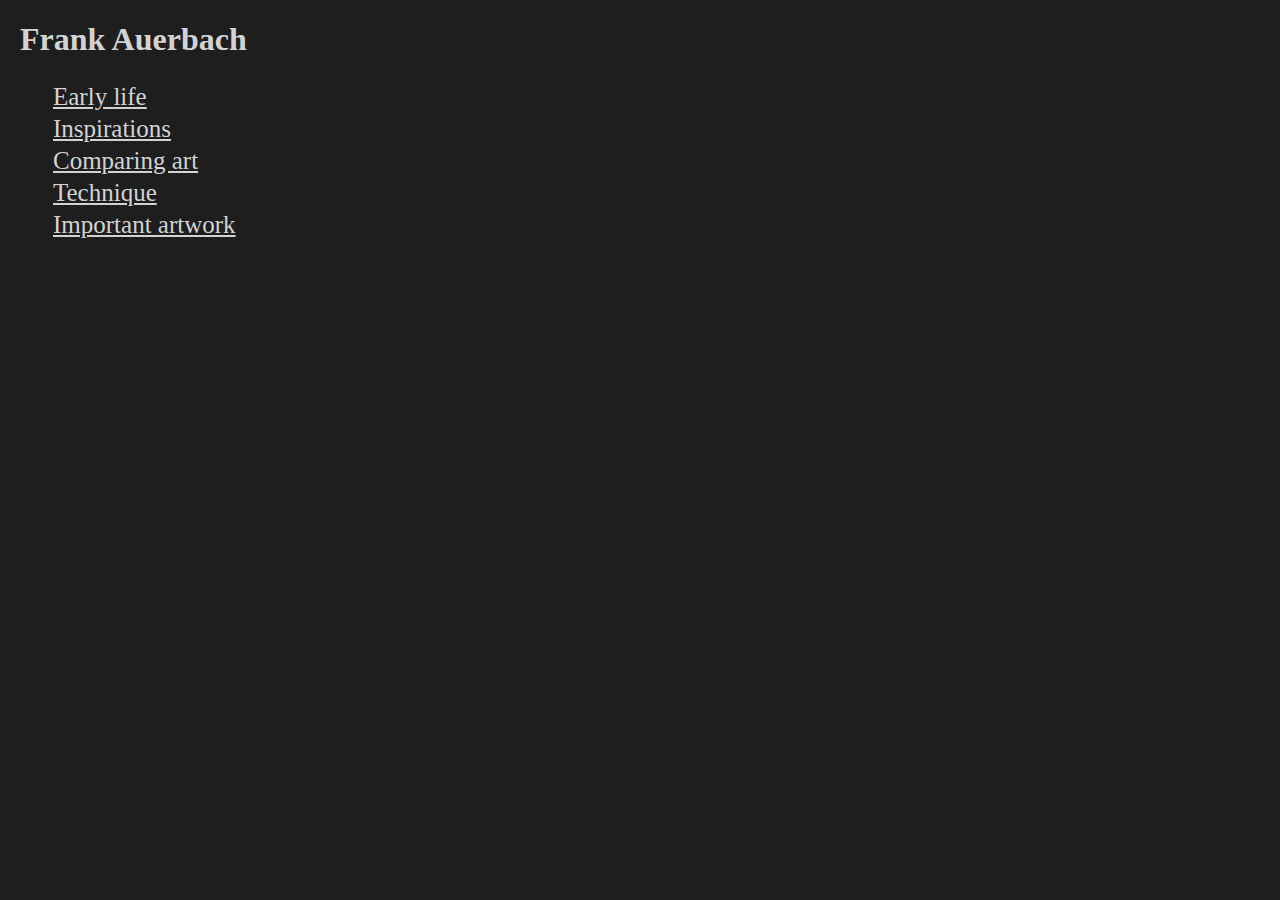
<file: index.html>
<!DOCTYPE html>
<html>
    <head>
        <title>Frank Auerbach</title>      
        <link rel="stylesheet" href="style/site.css">
        </head>
        <body>
          <h1>Frank Auerbach</h1>
            <div class="content">
            <table>
              <tr><td><a style="font-size: 25px;" href="EarlyLife.html">Early life</a></td></tr>
              <tr><td><a style="font-size:25px;" href="inspirations.html">Inspirations</a></td></tr>
              <tr><td><a style="font-size:25px;" href="ArtComparison.html">Comparing art</a></td></tr>
              <tr><td><a style="font-size:25px;" href="technich.html">Technique</a></td></tr>
              <tr><td><a style="font-size:25px;" href="importantart.html">Important artwork</a></td>   </tr>
            </table>
          </div>
        </body>
</html>
</file>
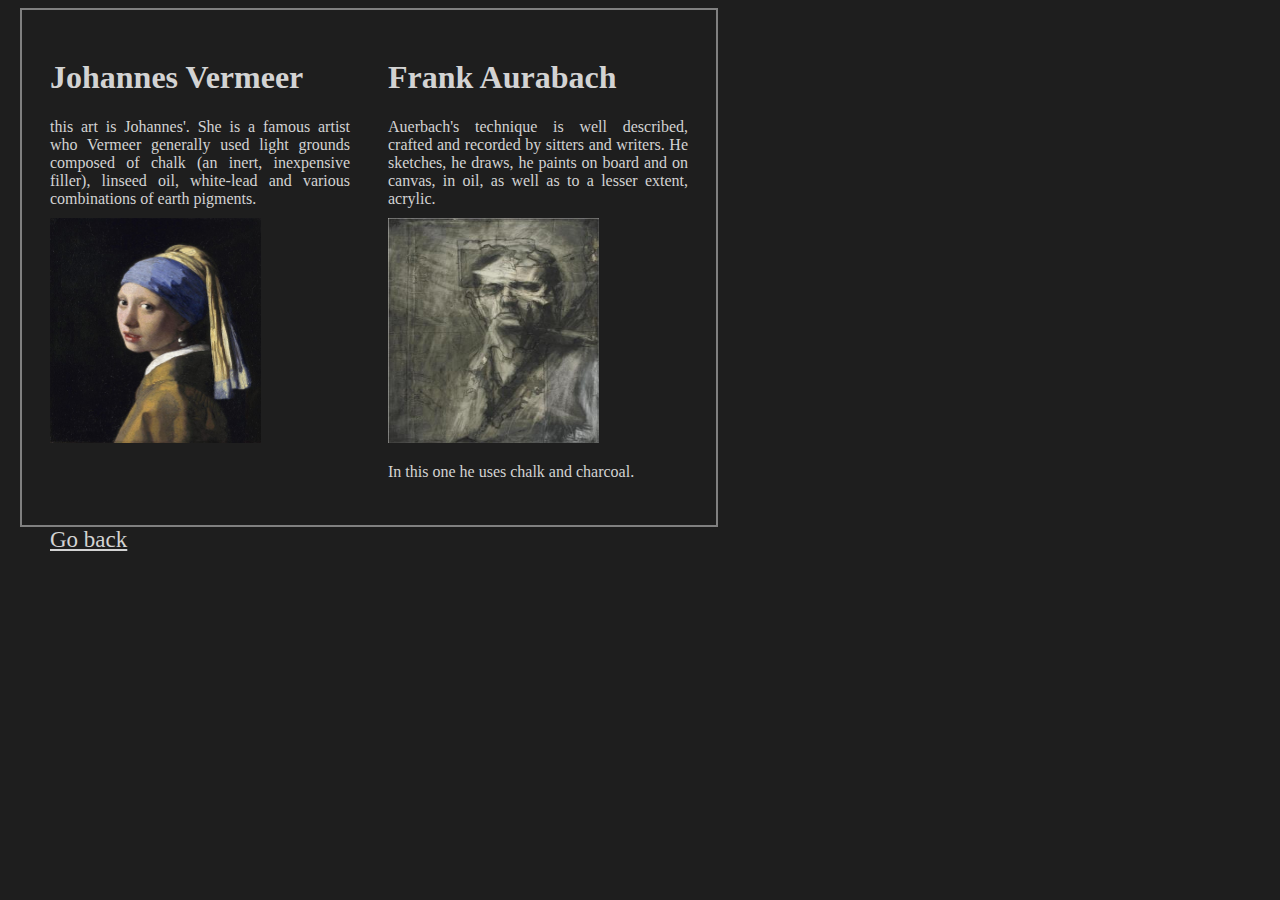
<file: ArtComparison.html>
<!DOCTYPE html>
<html>
<title>comparing artwork</title>
<link rel="stylesheet" href="style/site.css">
<style>
  .border {border: 2px solid gray;}
  .textJustify{text-align: justify;}

</style>
<head>
  <link rel="stylesheet" href="style/site.css">
    </head>
<body>
  <table class="border textJustify" style="padding:25px;">
    <tr>
      <td style="padding-right: 35px;vertical-align: top;">
        <h1>Johannes Vermeer</h1>
        <div class="div1">
                    
          this art is Johannes'. She is a famous artist
          who Vermeer generally used light
           grounds 
          composed
          of chalk (an inert, inexpensive filler), linseed oil,
          white-lead and various combinations of earth pigments.
      </div>
      <img src="Images/Famous-Female-Art.jpg" alt="Famous-Female-Art" width=211" height="225">

      </td>
      <td style="vertical-align: top;">
        <h1>Frank Aurabach</h1>
        <div class="div1">
          Auerbach's technique is well described, 
           crafted and recorded by sitters and writers.
            He sketches, he draws, he paints on board 
           and on canvas, in oil, as well as to a lesser
            extent, acrylic.
   </div>

        <img src="Images/frank-auerbach.jpg" alt="frank-auerbach" width=211" height="225">
        <p>In this one he uses chalk and charcoal.</p>
      </td>
    </tr>
  </table>
  <div class="content">  <a  href="index.html">Go back</a></div>




</body>


</html>
</file>
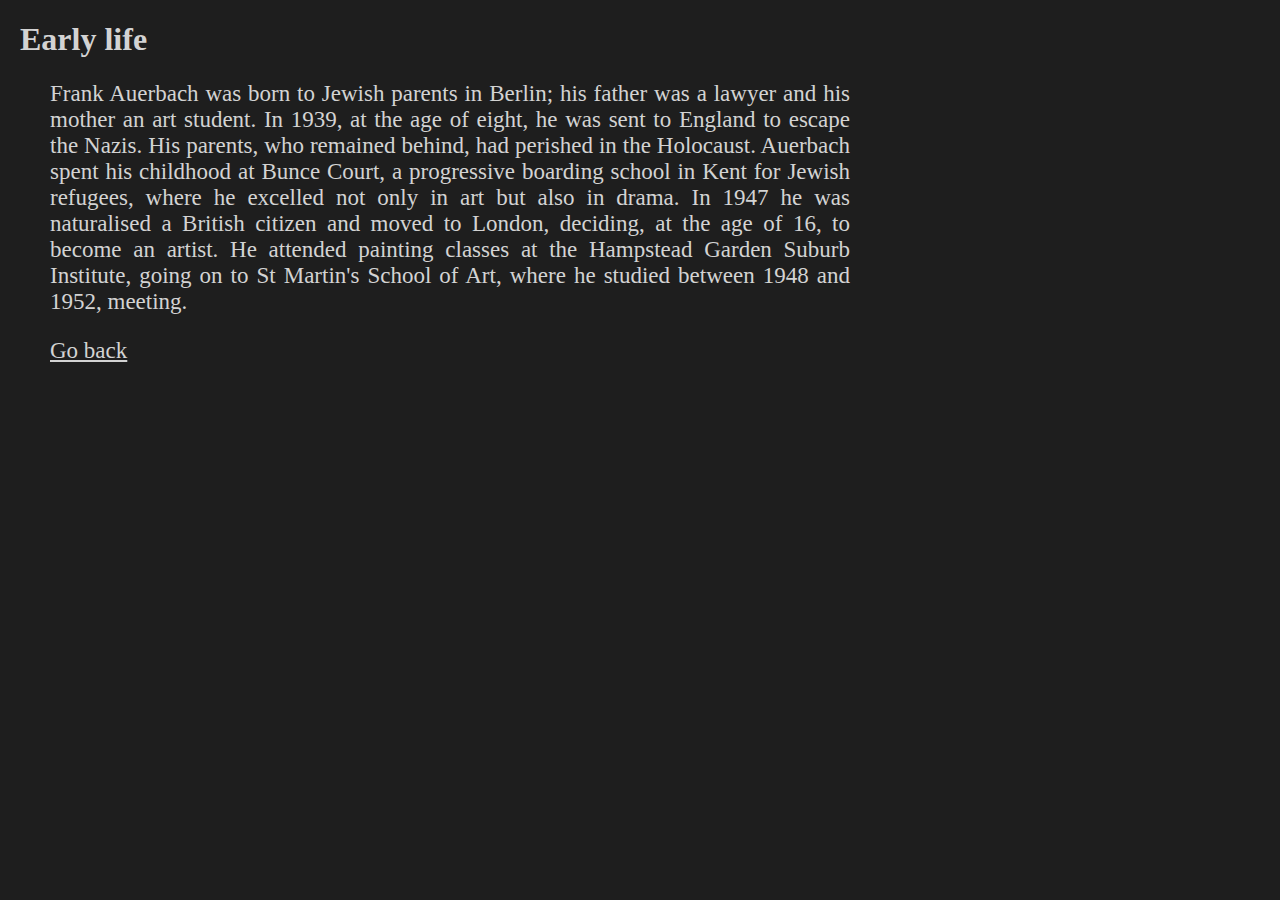
<file: EarlyLife.html>
<!DOCTYPE html>
<html>

<head>
    <title>early life</title>
    <link rel="stylesheet" href="style/site.css">
</head>

<body>
  <h1>Early life</h1>
  <div class="content">
   <P> Frank Auerbach was born to Jewish parents in Berlin;
    his father was a lawyer and his mother an art student. In 1939, at the 
    age of eight, he was sent to England to escape  the Nazis. His parents, 
    who remained behind, had perished in the Holocaust. Auerbach 
    spent his childhood at Bunce Court, a progressive boarding school in Kent for
    Jewish refugees, where he excelled not only in art but also in drama. In 1947 
    he was naturalised a British citizen and moved to London, deciding, at the age 
    of 16, to become an artist. He attended painting classes at the Hampstead Garden
    Suburb Institute, going on to St Martin's School of Art, where he studied between
    1948 and 1952, meeting.</P> 


    <a href="index.html">Go back</a>

  </div>
</body>









</html>
</file>
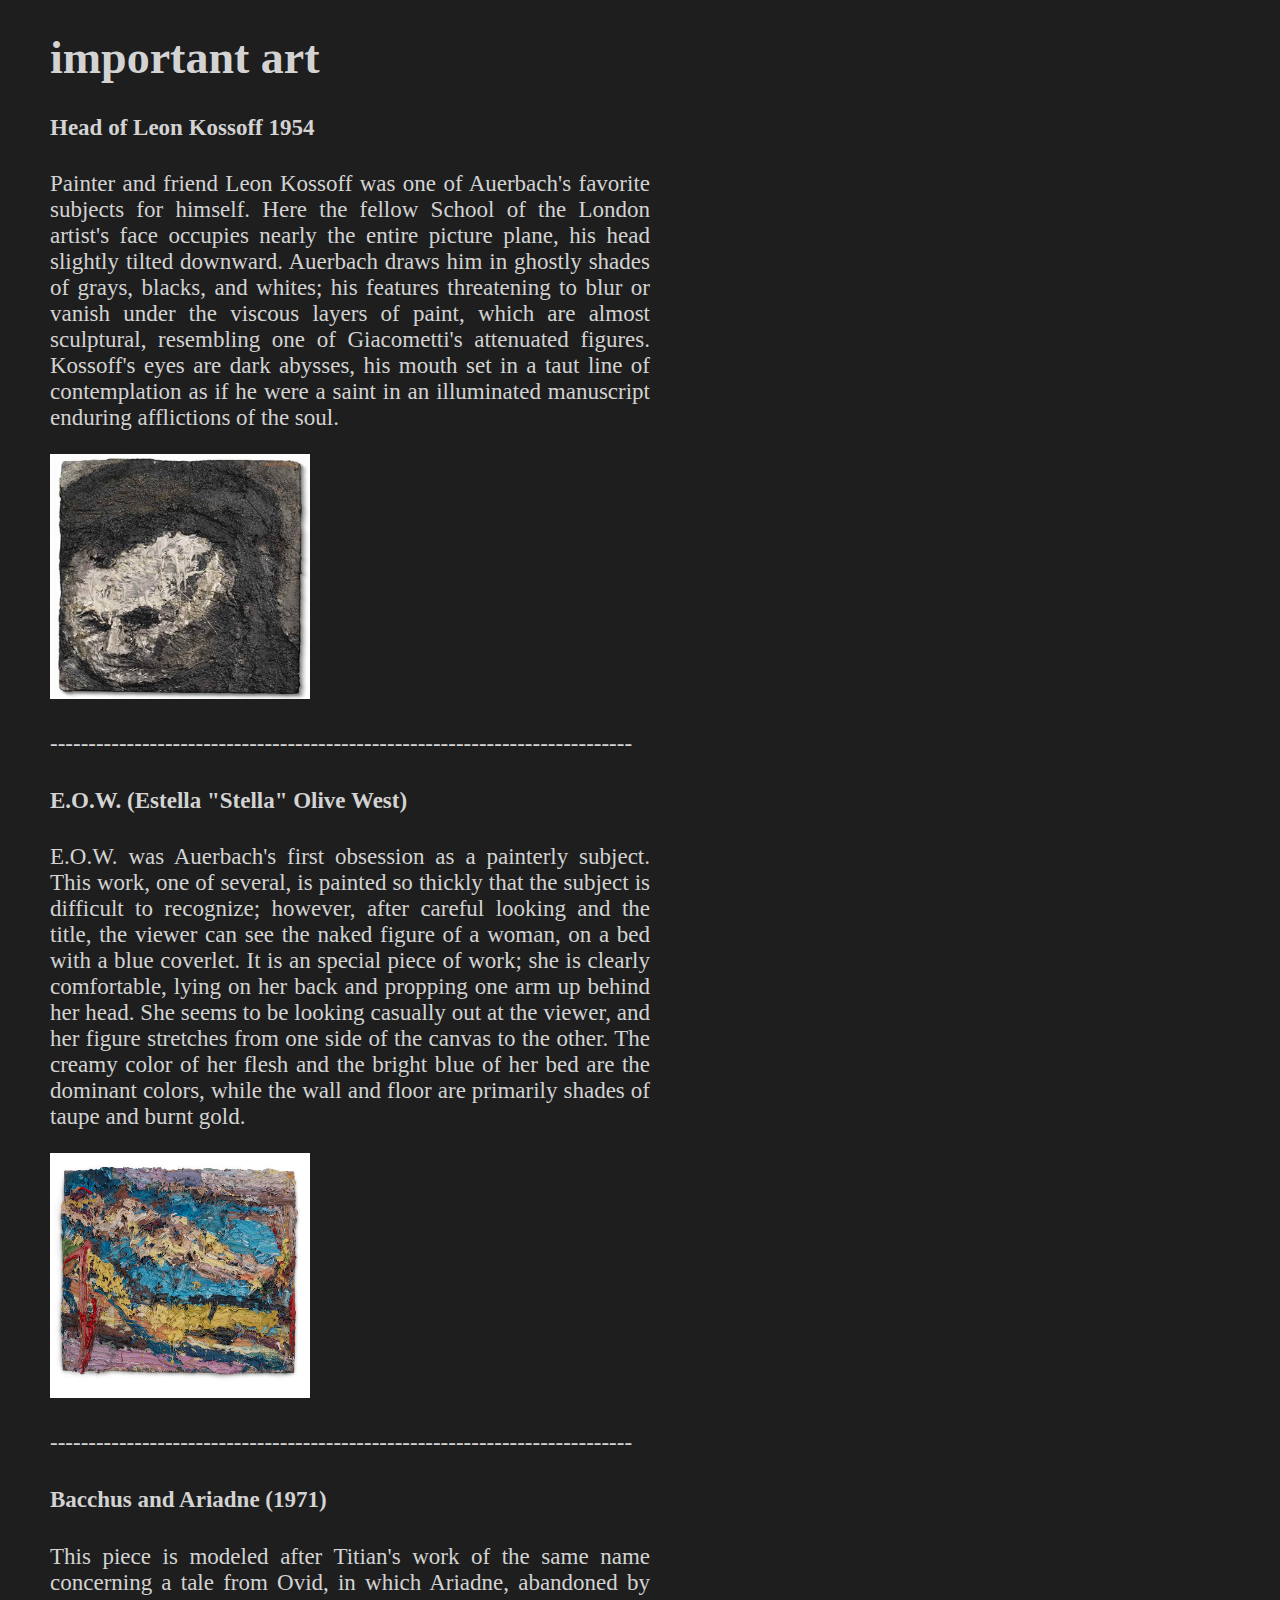
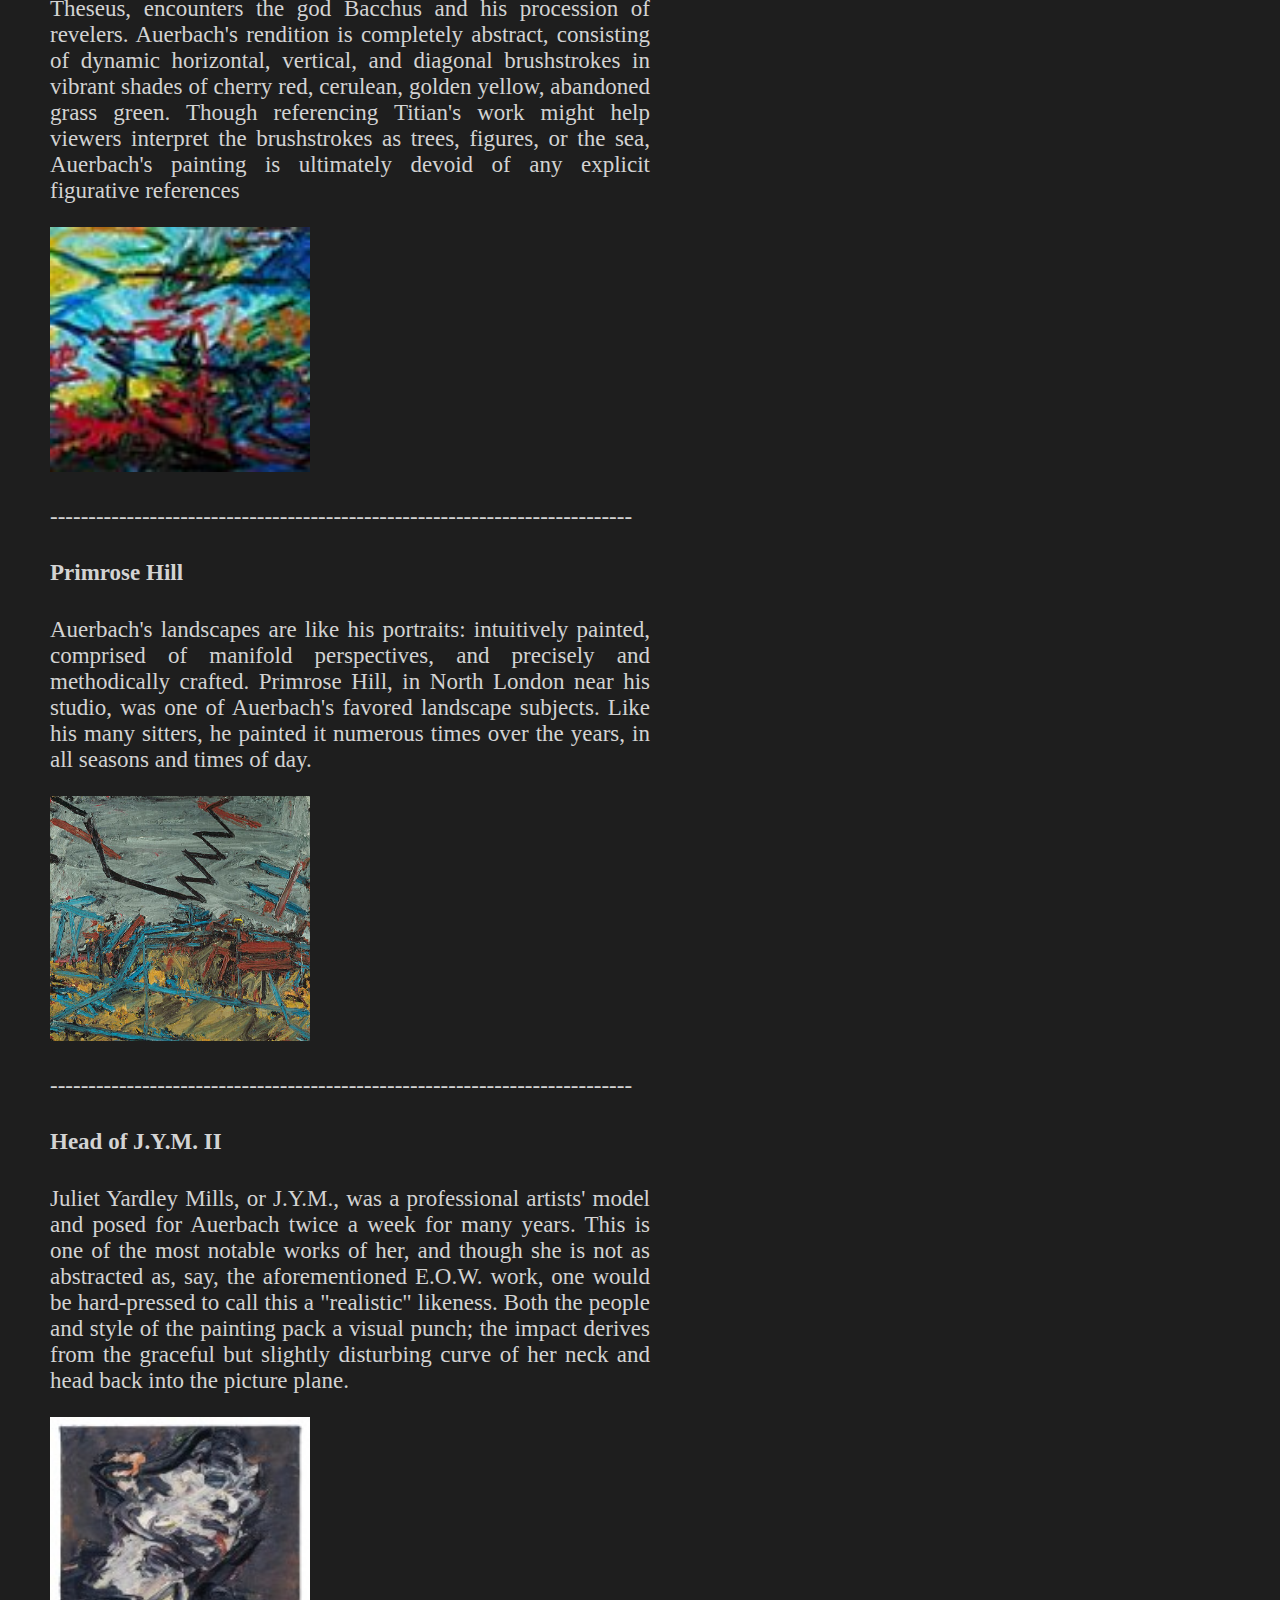
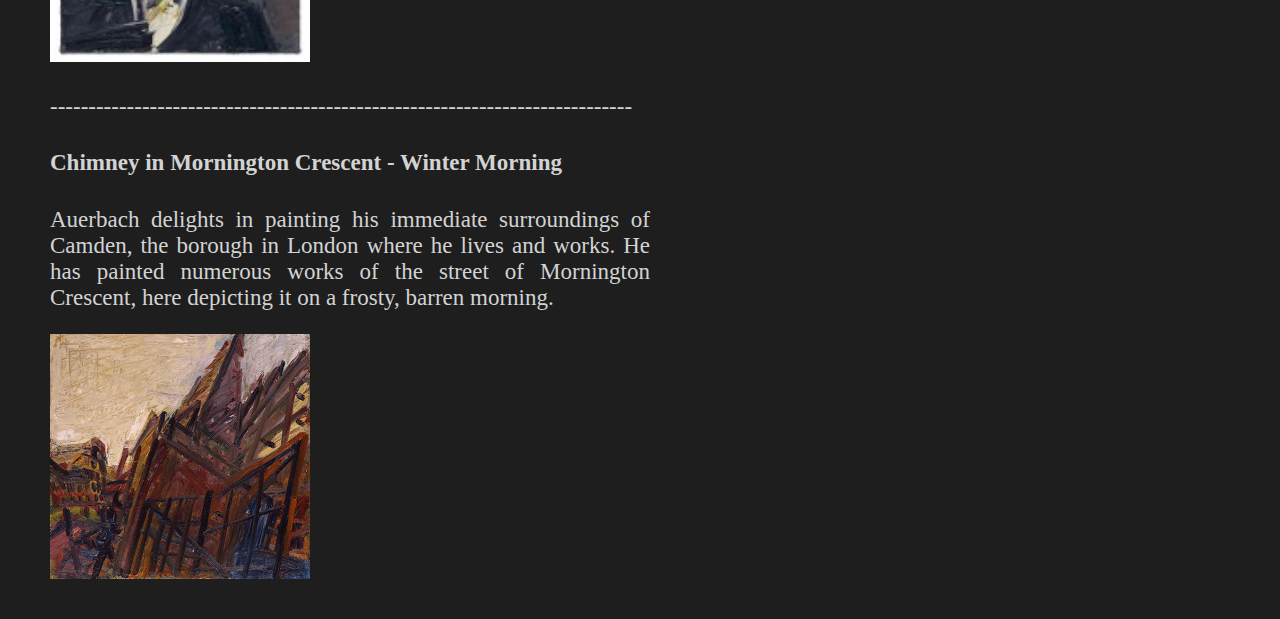
<file: importantart.html>
<!DOCTYPE html>
<html>
    <head>
      <title>important art</title>
      <link rel="stylesheet" href="style/site.css"></head>
    <style>
        p{
      font-size: 23px;      
      width :600px;
         }
    </style>
    <body>
      <div class="content">
        <h1>important art</h1>
        <h4> Head of Leon Kossoff 1954 </h4>
        <p>Painter and friend Leon Kossoff was one of Auerbach's
          favorite subjects for himself. Here the fellow School
        of the London artist's face occupies nearly the entire picture plane,
        his head slightly tilted downward. Auerbach draws him
        in ghostly shades of grays, blacks, and whites; his features
        threatening to blur or vanish under the viscous layers of
        paint, which are almost sculptural, resembling one of Giacometti's
        attenuated figures. Kossoff's eyes are dark abysses, his mouth set
        in a taut line of contemplation as if he were a saint in an
        illuminated manuscript enduring afflictions of the soul.
        </p>
        <img src="Images/headOfLK.png" alt="Leon Kossoff" width="260px" height="245px">
        <br><br>
        ----------------------------------------------------------------------------

        <h4>E.O.W. (Estella "Stella" Olive West)</h4>
        <p>E.O.W. was Auerbach's
        first obsession as a painterly subject. This work,
        one of several, is painted so thickly that the subject 
        is difficult to recognize; however, after careful looking
        and  the title, the viewer can
        see the naked figure of a woman, on a bed 
        with a blue coverlet. It is an special piece of work; she is
        clearly comfortable, lying on her back and propping
        one arm up behind her head. She seems to be looking
        casually out at the viewer, and her figure stretches
        from one side of the canvas to the other. The creamy
          color of her flesh and the bright blue of her bed are 
        the dominant colors, while the wall and floor are primarily 
        shades of taupe and burnt gold.</p>
        <img src="Images/E.O.W.jpg" alt="E.O.W" width="260" height="245">
        <br><br>
        ----------------------------------------------------------------------------  
        <h4>Bacchus and Ariadne (1971)</h4>
        <p>
        This piece is
        modeled after Titian's work of the same name concerning
        a tale from Ovid, in which Ariadne, abandoned by Theseus, 
        encounters the god Bacchus and his procession of revelers.
        Auerbach's rendition is completely abstract, consisting of
        dynamic horizontal, vertical, and diagonal brushstrokes in
        vibrant shades of cherry red, cerulean, golden yellow, abandoned
        grass green. Though referencing Titian's work might help viewers 
        interpret the brushstrokes as trees, figures, or the sea,
        Auerbach's painting is ultimately devoid of any explicit 
        figurative references</p>
        <img src="Images/Bacchus Ariadne.jpg" alt="Bacchus Ariadne" width="260" height="245">
        <br><br>
        ----------------------------------------------------------------------------
        <h4>Primrose Hill</h4>
        <p>Auerbach's landscapes are like his portraits: 
        intuitively painted, comprised of manifold 
        perspectives, and precisely and methodically crafted.
        Primrose Hill, in North London near his studio, was one
        of Auerbach's favored landscape subjects. Like his many
        sitters, he painted it numerous times over the years, 
        in all seasons and times of day.</p>
        <img src="Images/frank-auerbach-primrose-hill-fraaue1801.jpg" alt="Primrose Hill" width="260" height="245">
        <br><br>
        ----------------------------------------------------------------------------      
            
        <h4>Head of J.Y.M. II</h4>
        <p>Juliet Yardley Mills, or J.Y.M., was a professional
        artists' model and posed for Auerbach twice a week for
        many years. This is one of the most notable works of 
        her, and though she is not as abstracted as, say, the
        aforementioned E.O.W. work, one would be hard-pressed
        to call this a "realistic" likeness. Both the people
        and style of the painting pack a visual punch; the 
        impact derives from the graceful but slightly
        disturbing curve of her neck and head back into the
        picture plane. </p>
        <img src="Images/head of J.Y.M.jpg" alt="head of J.Y.M" width="260" height="245">
        <br><br>
        ----------------------------------------------------------------------------
        <h4>Chimney in Mornington Crescent - Winter Morning</h4>
        <p>Auerbach delights in painting his immediate surroundings 
        of Camden, the borough in London where he lives and works. 
        He has painted numerous works of the street of Mornington 
        Crescent, here depicting it on a frosty, barren morning.</p>
        <img src="Images/Chimney in Mornington Crescent - Winter Morning.jpg" alt="Chimney in Mornington Crescent - Winter Morning" width="260" height="245">
        <br><br>
        </div>
    </body>
</html>
</file>
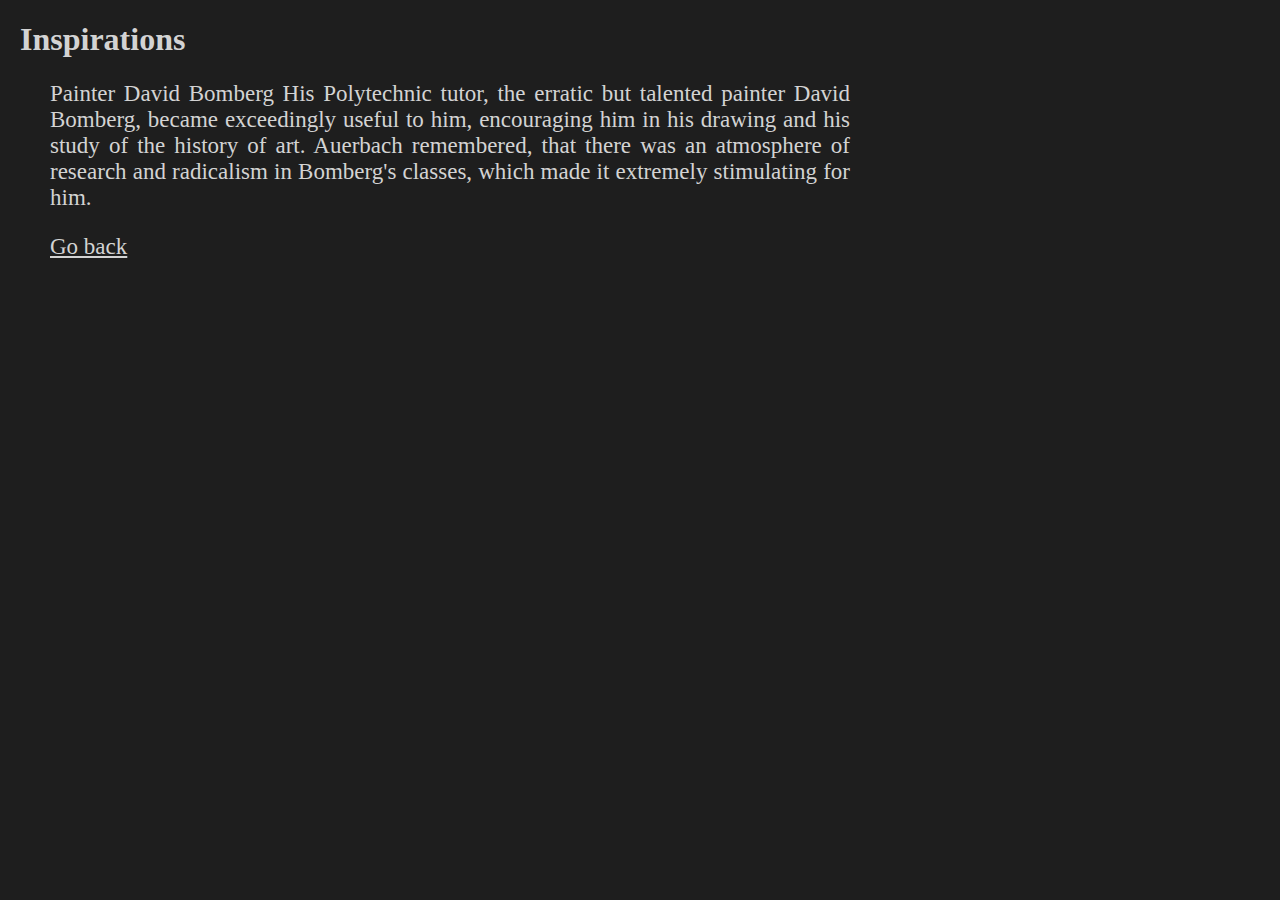
<file: inspirations.html>
<!DOCTYPE html>
<html>
<head>
    <title>Inspiration</title>
    <link rel="stylesheet" href="style/site.css">
</head>
<body>
    <h1> Inspirations</h1>
    <div class="content">
        <p>Painter David Bomberg
        His Polytechnic tutor, the erratic but
        talented painter David Bomberg, became 
        exceedingly useful to him, encouraging
        him in his drawing and his study of the
        history of art. Auerbach remembered,
        that there was an atmosphere of research
        and radicalism in Bomberg's classes,
        which made it extremely stimulating for him.
    </p>
    <a href="index.html">Go back</a>
</div>
</body>
</html>
</file>
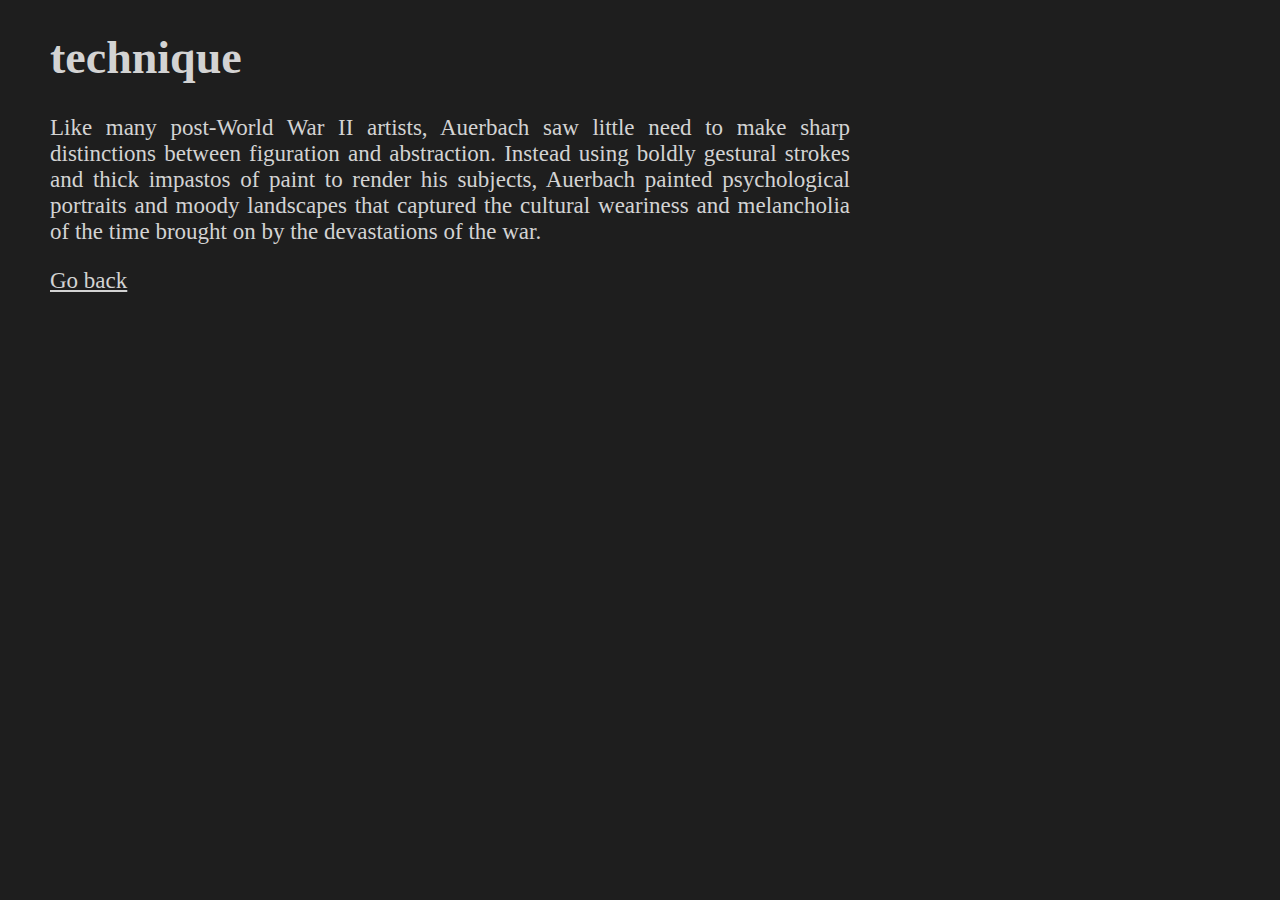
<file: technich.html>
<!DOCTYPE html>
<html>
<head>
    <title>technique</title>
    <link rel="stylesheet" href="style/site.css">
</head>

<body>
    <div class="content">
<h1>technique</h1>
<p>Like many post-World War II artists, Auerbach saw little need
to make sharp distinctions between figuration and abstraction.
Instead using boldly gestural strokes and thick impastos of
paint to render his subjects, Auerbach painted psychological
portraits and moody landscapes that captured the cultural
weariness and melancholia of the time brought on by the
devastations of the war.</p>
<a href="index.html">Go back</a>
</div>


</body>

</html>
</file>
<file: style/site.css>
body{
    margin-left: 20px;
    background-color: #1e1e1e;
    color: lightgray;
  }
  .content{
    margin-left: 30px;
    font-size: 23px;
    width :800px;
    text-align: justify;
  }
  .content a,
  .content a:link,
  .content a:visited
  {
    color: lightgray;
  }
  .div1 {
    width: 300px;
    height: 100px;  
  }
</file>
